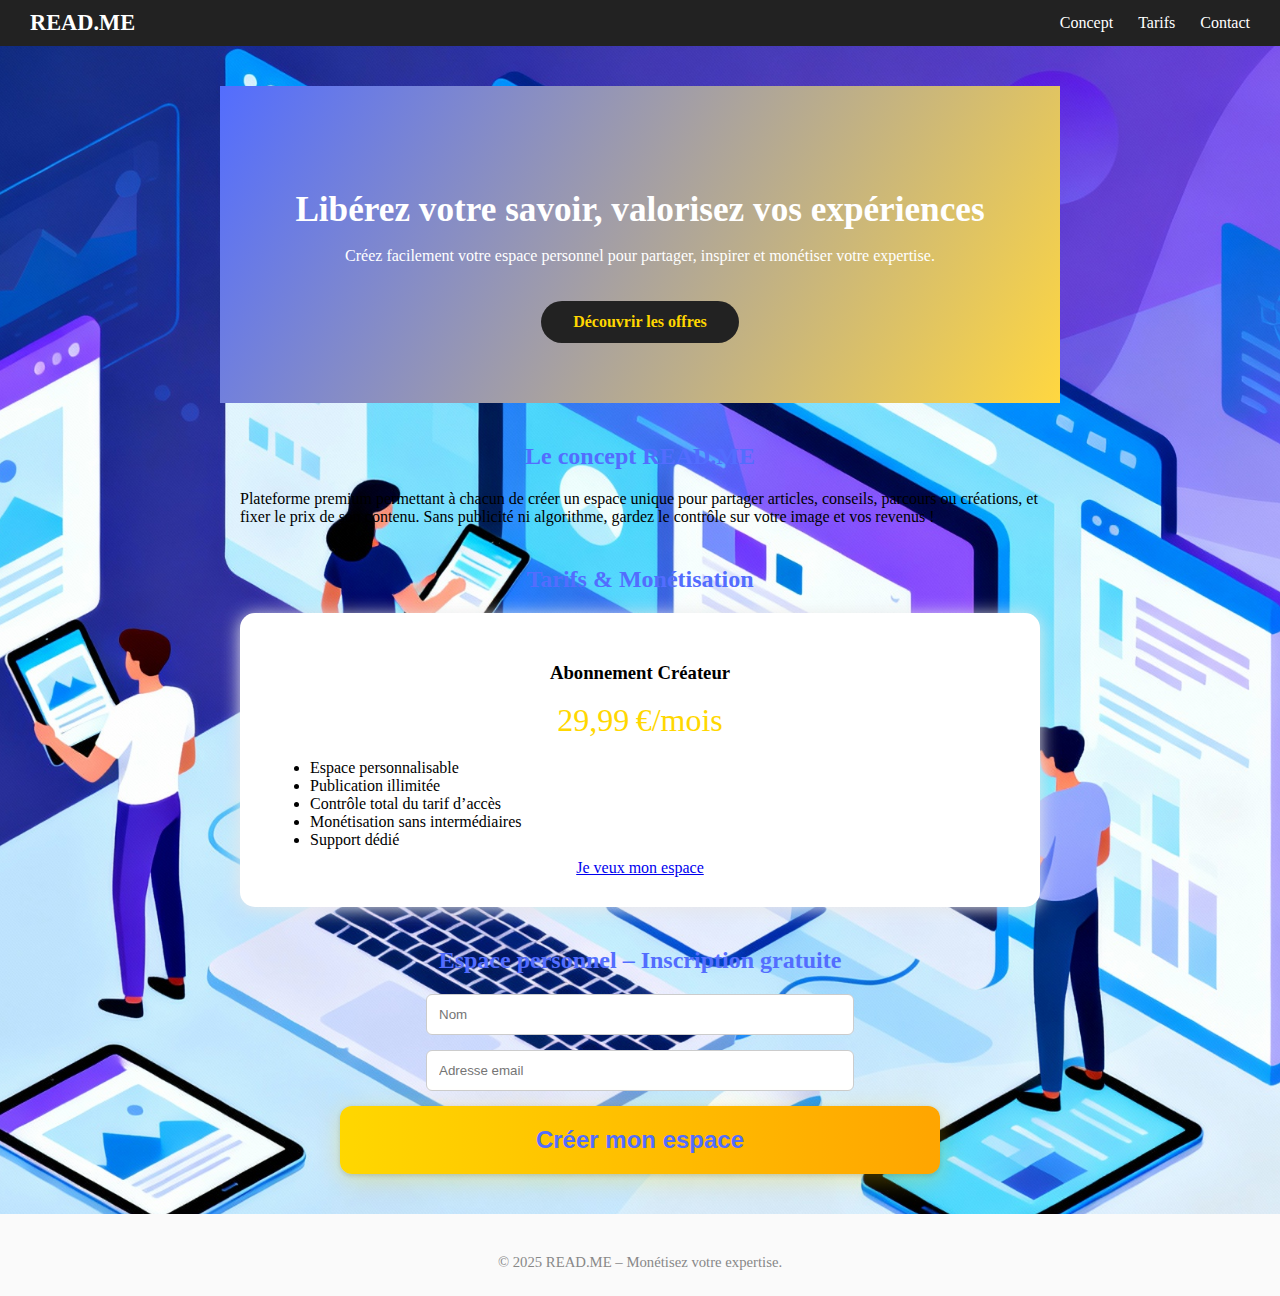
<file: index.html>
<!DOCTYPE html>
<html lang="fr">
<head>
    <meta charset="UTF-8">
    <title>READ.ME – Monétisez votre expertise</title>
    <link rel="stylesheet" href="style.css">
</head>
<body>
    <header>
        <nav>
            <a href="#" class="logo">READ.ME</a>
            <ul id="menu">
                <li><a href="#about">Concept</a></li>
                <li><a href="#pricing">Tarifs</a></li>
                <li><a href="#contact">Contact</a></li>
            </ul>
            <button id="menu-toggle">&#9776;</button>
        </nav>
    </header>

    <section id="hero">
        <h1>Libérez votre savoir, valorisez vos expériences</h1>
        <p>Créez facilement votre espace personnel pour partager, inspirer et monétiser votre expertise.</p>
       <a href="offres.html" class="cta">Découvrir les offres</a>

    </section>

    <section id="about">
        <h2>Le concept READ.ME</h2>
        <p>
            Plateforme premium permettant à chacun de créer un espace unique pour partager articles, conseils, parcours ou créations, et fixer le prix de son contenu. Sans publicité ni algorithme, gardez le contrôle sur votre image et vos revenus !
        </p>
    </section>

    <section id="pricing">
        <h2>Tarifs & Monétisation</h2>
        <div class="pricing-box">
            <h3>Abonnement Créateur</h3>
            <div class="price">29,99 €/mois</div>
            <ul>
                <li>Espace personnalisable</li>
                <li>Publication illimitée</li>
                <li>Contrôle total du tarif d’accès</li>
                <li>Monétisation sans intermédiaires</li>
                <li>Support dédié</li>
            </ul>
           <a href="offres.html" class="cta">Je veux mon espace</a>

        </div>
    </section>

    <section id="inscription">
    <h2>Espace personnel – Inscription gratuite</h2>
    <form id="inscription-form">
        <input type="text" id="nom" placeholder="Nom" required>
        <input type="email" id="email" placeholder="Adresse email" required>
        <button type="submit" class="add-to-cart">Créer mon espace</button>
    </form>
</section>



    <footer>
        <p>&copy; 2025 READ.ME – Monétisez votre expertise.</p>
    </footer>

    <script src="script.js"></script>
</body>
</html>
</file>
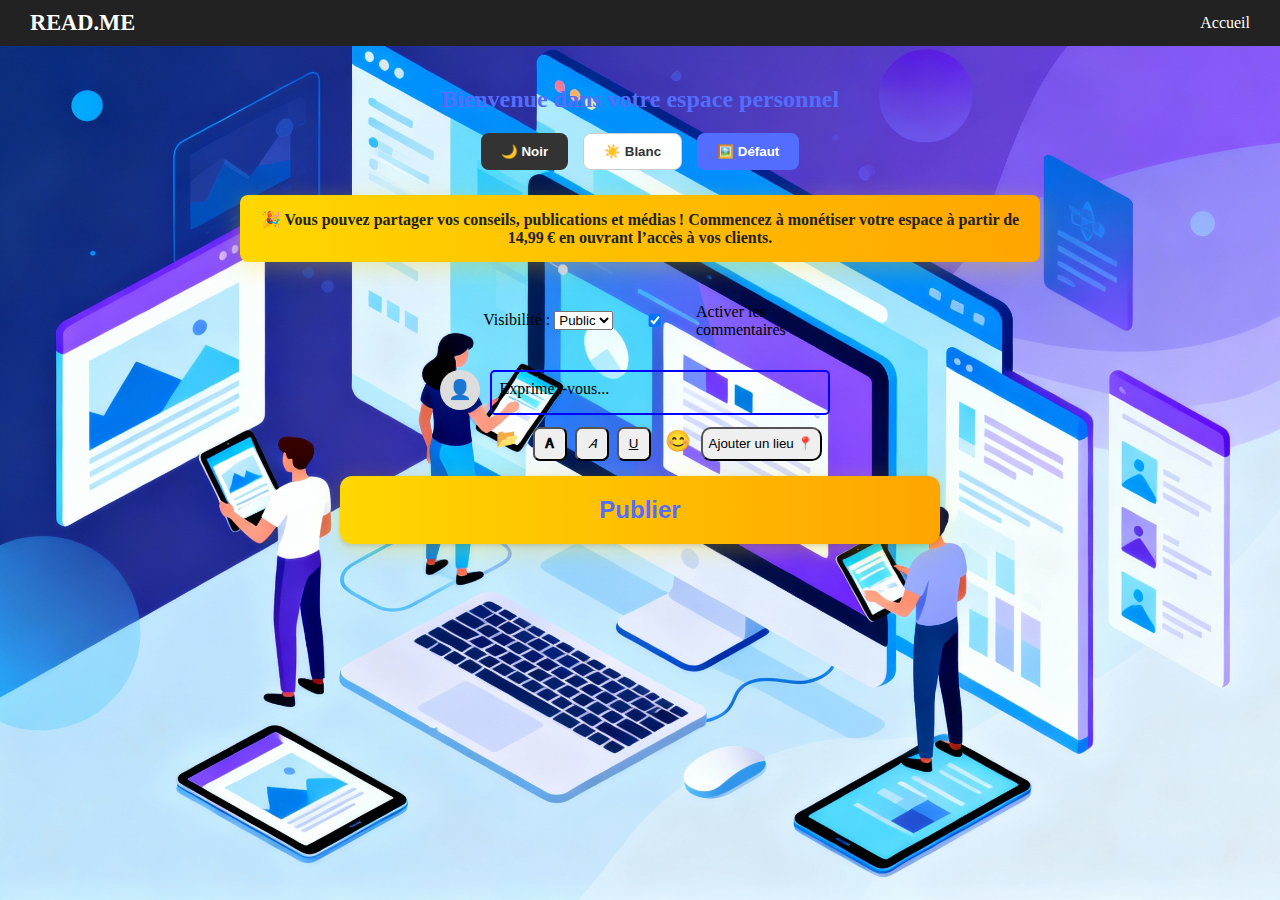
<file: espace.html>
<!DOCTYPE html>
<html lang="fr">
<head>
    <meta charset="UTF-8">
    <title>Mon espace personnel | READ.ME</title>
    <link rel="stylesheet" href="style.css">
</head>
<body>
<header>   
    <nav>
        <a href="#" class="logo">READ.ME</a>
        <ul id="menu">
            <li><a href="index.html">Accueil</a></li>
        </ul> 
    </nav>     
</header>        
    
<section>
    <h2>Bienvenue <span id="username"></span> dans votre espace personnel</h2>
    
    <!-- Theme Switcher -->
    <div id="theme-switcher" style="display: flex; justify-content: center; gap: 15px; margin-bottom: 20px;">
        <button id="theme-dark" class="theme-btn" title="Mode Nuit">🌙 Noir</button>
        <button id="theme-light" class="theme-btn" title="Mode Jour">☀️ Blanc</button>
        <button id="theme-default" class="theme-btn" title="Défaut">🖼️ Défaut</button>
    </div>

    <div class="notification">
        🎉 Vous pouvez partager vos conseils, publications et médias !
        Commencez à monétiser votre espace à partir de 14,99 € en ouvrant l’accès à vos clients.
    </div>
    
    <form id="post-form" class="fb-form">
         <div class="post-settings">
            <label>Visibilité :
                <select id="visibility">      
                    <option value="public">Public</option>
                    <option value="private">Privé</option>
                </select>           
            </label>    
            <label class="commentaires">
                <input type="checkbox" id="enable-comments" checked>
                <p class="Activer">Activer les commentaires</p> 
            </label>                      
            </div> 
        <div class="fb-post-area" style="display: flex; gap: 10px; align-items: flex-start;"> 
            <div class="user-avatar-container">
                <div id="current-user-avatar" class="post-avatar" style="cursor: pointer; background: #ddd;" title="Changer photo">👤</div>
                <input type="file" id="avatar-input" accept="image/*" style="display: none;">
            </div>
           <div style="flex-grow: 1;">
               <div id="editor" contenteditable="true" class="editor-area">
    Exprimez-vous...
</div>
            <div class="fb-toolbar">
                <button type="button" id="add-photo" title="Ajouter photo/vidéo">
                    <span style="font-size:1.4em;">📂</span>
                </button>
                <input type="file" id="media-input" accept="image/*,video/*" multiple style="display:none;">
                <button type="button"  class="editor-btn" data-action="bold" title="Gras"><b>𝐀</b></button>
                <button type="button" class="editor-btn" data-action="italic" title="Italique"><i>𝘈</i></button>
                <button type="button"  class="editor-btn" data-action="underline" title="Souligné"><u>U</u></button>
  
                <div class="emoji-section" style="display:inline-block; position:relative;">
                    <button id="add-emoji" class="emoji-btn" type="button" title="Ajouter un emoji">😊</button>
                    <div id="emoji-picker" class="emoji-picker"></div>
                     <button type="button" id="get-location">Ajouter un lieu 📍</button>
                     <input type="text" id="location-input" placeholder="Lieu ?" style="display:none; border:none; border-bottom:1px solid #ccc; outline:none; margin-left:8px;">
            <span id="user-location" style="margin-left:8px;"></span>
                </div>
            </div>
        </div>
        
        <div id="media-preview"></div>
        </div>
        </div>

        <button type="submit" class="fb-publish">Publier</button>
    </form>
    <div id="publications"></div>
</section>

    <div id="publications"></div>
</section>

<script src="script.js"></script>
</body>
</html>
</file>
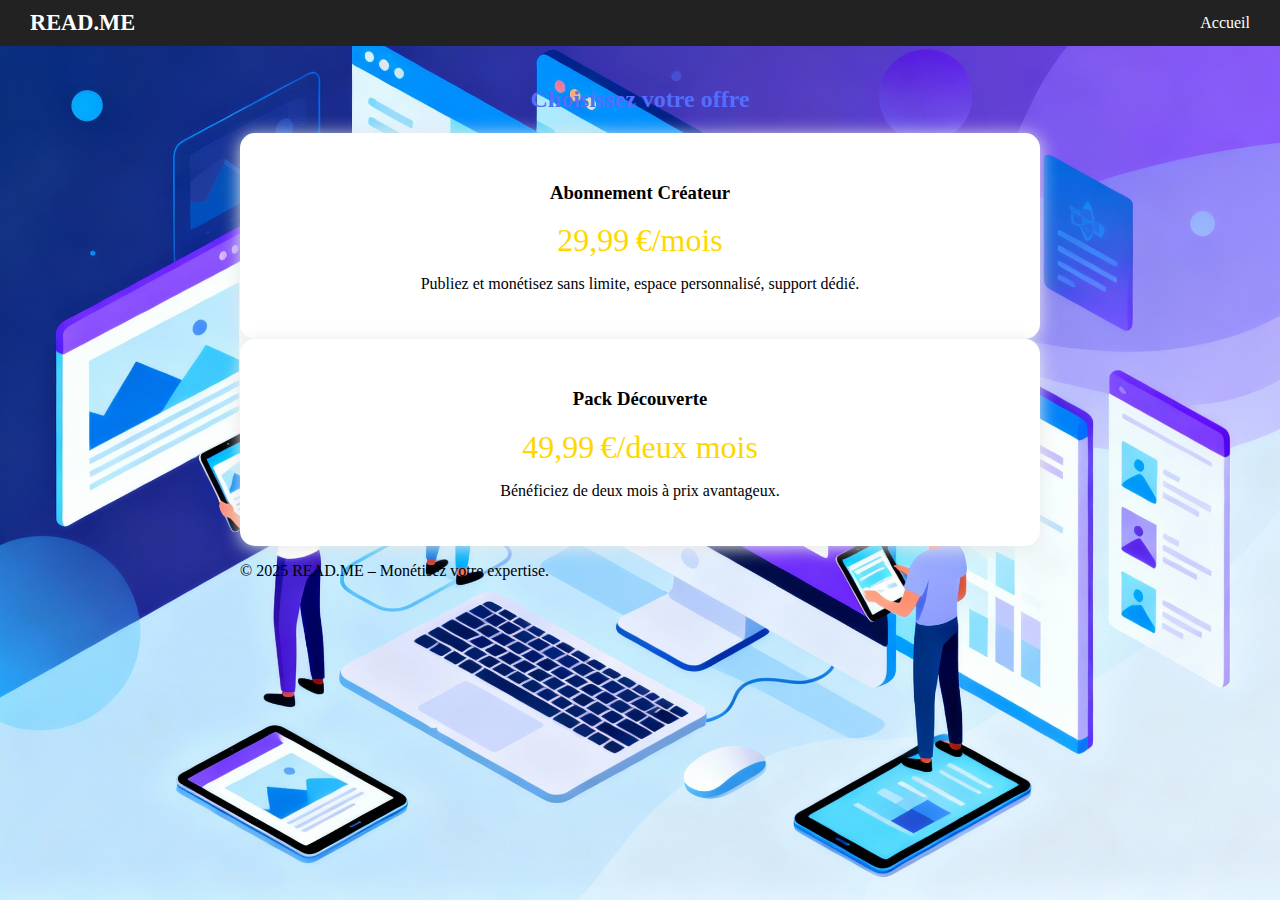
<file: offres.html>
<!DOCTYPE html>
<html lang="fr">
<head>
    <meta charset="UTF-8">
    <title>Offres d’abonnement READ.ME</title>
    <link rel="stylesheet" href="style.css">

</head>
<body>     
    <header>
         <nav>
        <a href="#" class="logo">READ.ME</a>
        <ul id="menu">
            <li><a href="index.html">Accueil</a></li>
        </ul> 
    </nav> 
    </header>
    <section>
        <h2>Choisissez votre offre</h2>
        <div class="pricing-box">
            <h3>Abonnement Créateur</h3>
            <div class="price">29,99 €/mois</div>
            <p>Publiez et monétisez sans limite, espace personnalisé, support dédié.</p>
        </div>
        <div class="pricing-box">
            <h3>Pack Découverte</h3>
            <div class="price">49,99 €/deux mois</div>
            <p>Bénéficiez de deux mois à prix avantageux.</p>
        </div>
        <p>&copy; 2025 READ.ME – Monétisez votre expertise.</p>
    </section>
    
</body>
</html>
</file>
<file: style.css>
body {
  background-image: url('BACKGROUNG.png');
  background-size: cover;
  background-position: center;
  background-repeat: no-repeat;
  margin: 0;
  min-height: 100vh;
}


header nav {
    display: flex; align-items: center; justify-content: space-between;
    background: #222; padding: 10px 30px;
}
.logo { font-weight: bold; color: #fff; font-size: 1.4em; text-decoration: none; }
nav ul { display: flex; gap: 25px; list-style: none; padding: 0; margin: 0; }
nav a { color: #fff; text-decoration: none; transition: color 0.2s; }
nav a:hover { color: #ffd700; }
#menu-toggle { display: none; background: none; border: none; color: #fff; font-size: 2em; }

#hero {
    background: linear-gradient(120deg, #536dfe, #ffd740); color: #fff;
    text-align: center; padding: 80px 20px 60px;
}
#hero h1 { font-size: 2.2em; margin-bottom: 0.5em; }
#hero .cta { display: inline-block; padding: 12px 32px; background: #222; color: #ffd700;
    text-decoration: none; border-radius: 30px; margin-top: 20px; font-weight: bold; }

section { max-width: 800px; margin: 40px auto; padding: 0 20px; } 
h2 { color: #536dfe; text-align: center; }
.pricing-box {
    background: #fff; border-radius: 15px; box-shadow: 0 2px 18px 0 #e8e8e8; padding: 30px; text-align: center;
}
.pricing-box .price { font-size: 2em; color: #ffd700; margin: 12px 0; }
.pricing-box ul { text-align: left; margin: 20px 0 10px; }

form { display: flex; flex-direction: column; gap: 15px; max-width: 600px; margin: 0 auto; align-items: center; }
input, textarea { width: 67%; padding: 12px; border-radius: 6px; border: 1px solid #ccc; resize: none; }

button[type="submit"] {
  width: 100%;
  padding: 20px 40px;
  font-size: 1.5em;
  font-weight: bold;
  color: #536dfe;
  background:
    linear-gradient(90deg, #FFD700, #FFA500, #FFD700, #FFF8DC, #FFD700);
  background-size: 400% 400%;
  border: none;
  border-radius: 12px;
  box-shadow: 0 6px 24px rgba(255, 215, 0, 0.3),
              0 1.5px 4.5px rgba(0,0,0,0.15);
  cursor: pointer;
  transition: background-position 0.4s, box-shadow 0.3s, transform 0.2s;
  outline: none;
}

button[type="submit"]:hover {
  background-position: right center;
  box-shadow: 0 12px 32px rgba(255, 215, 0, 0.5),
              0 2.5px 9px rgba(0,0,0,0.2);
  transform: translateY(-2px) scale(1.04);
}

button[type="submit"]:active {
  background-position: left center;
  box-shadow: 0 4px 12px rgba(255, 215, 0, 0.5);
  transform: scale(0.98);
}


footer { text-align: center; padding: 25px 0 10px; color: #888; font-size: 0.92em; background: #fafafa; margin-top: 40px; }

/* Ajouts spécifiques à publications et picker */
.notification {
    background: linear-gradient(90deg, #FFD700, #FFA500, #FFD700, #FFF8DC, #FFD700);
    background-size: 400% 400%;
    color:#222;
    border-radius:8px;
    padding:15px;
    margin:25px 0;
    text-align:center;
    font-weight: bold;
    box-shadow: 0 6px 24px rgba(255, 215, 0, 0.3);
    animation: gradientAnim 3s ease infinite;
}

@keyframes gradientAnim {
    0% { background-position: 0% 50%; }
    50% { background-position: 100% 50%; }
    100% { background-position: 0% 50%; }
}

/* Theme Switcher Buttons */
.theme-btn {
    padding: 10px 20px;
    border: none;
    border-radius: 8px;
    cursor: pointer;
    font-weight: bold;
    transition: transform 0.2s;
}
.theme-btn:hover { transform: scale(1.05); }
#theme-dark { background: #333; color: #fff; }
#theme-light { background: #fff; color: #333; border: 1px solid #ccc; }
#theme-default { background: #536dfe; color: #fff; }

/* Themes */
body.dark-mode {
    background-image: none;
    background-color: #121212;
    color: #e0e0e0;
}
body.dark-mode .post, body.dark-mode .pricing-box, body.dark-mode header nav, body.dark-mode footer {
    background-color: #1e1e1e;
    color: #e0e0e0;
    border-color: #333;
}
body.dark-mode a { color: #bb86fc; }
body.dark-mode h2 { color: #bb86fc; }

body.light-mode {
    background-image: none;
    background-color: #f5f5f5;
    color: #222;
}
#publications {margin-top:30px;}
/* .post rule removed (duplicate) */

/* Correction : Style emojis picker */
#emoji-picker span {
    display: inline-block;
    cursor: pointer;
    font-size: 1.5em;
    margin: 4px;
    transition: background 0.2s;
    border-radius: 6px;
    padding: 1px 4px;
}
#emoji-picker span:hover {
    background: #f0f0f0;
}
#emoji-picker {
    z-index: 1000;
    width: 30%;
    /* le reste du style sur le HTML */
}
.emoji-picker {
        position: fixed;
    background: white;
    
}

.fb-toolbar {
    margin-top: 12px;
    display: flex;
    gap: 8px;
    justify-content: center;
    width: 100%;
    align-items: flex-start;
}
.emoji-btn {
    background: none;
    border: none;
    cursor: pointer;
    font-size: 1.3em;
}
.emoji-btn:focus {
    outline: 2px solid #ffd700;
}

#add-photo {
    background: transparent;
    border: transparent;
    cursor: pointer;
}

.post-settings {
    display: flex;
    align-items: center;
    justify-content: space-around;
}

.commentaires {
    display: flex;
    align-items: center;
}
  
.fb-post-area {
    display: contents;
}
#editor{
    width: 100%;
}

.editor-btn {
    border-radius: 20%;
    cursor: pointer;
    height: 34px;
    width: 34px;
}

#get-location{
    cursor: pointer;
    height: 34px;
    border-top-left-radius: 10px;
    border-top-right-radius: 10px;
    border-bottom-left-radius: 10px;
    border-bottom-right-radius: 10px;
}
  
.editor-area {
  border: 2px solid blue;
  /* height: 45px;  <-- on supprime cette ligne */
  min-height: 45px;              /* hauteur de départ, mais peut grandir */
  padding: 8px;
  font-size: 16px;
  transition: border-color 0.3s ease, box-shadow 0.3s ease;
  outline: none;
  border-radius: 5px;
  animation: fadeInText 1s ease forwards;
  box-sizing: border-box;        /* pour que le padding soit bien pris en compte */
  background-color: transparent;
  color: black;
}


.editor-area:focus {
  border-color: #0056b3;
  box-shadow: 0 0 8px rgba(0, 86, 179, 0.6);
  background-color: #f0f8ff;
}

@keyframes fadeInText {
  from {
    opacity: 0.5;
    transform: translateY(5px);
  }
  to {
    opacity: 1;
    transform: translateY(0);
  }
}

/* Post normal (commentaires activés) */
/* .post rule removed (duplicate) */




/* Post par défaut (public, commentaires activés) */
/* Post par défaut (public, commentaires activés) */
.post {
    min-height: 45px;  
    background-color: #ffffff;      /* fond blanc */
    color: #000000;                 /* texte noir */
    border-radius: 8px;             /* coins arrondis légers */
    box-sizing: border-box;
    padding: 12px 16px;             /* marge interne */
    margin-bottom: 16px;            /* espace entre posts */
    border: 1px solid #e0e0e0;      /* petite bordure claire */
    transition: box-shadow 0.2s ease, background-color 0.2s ease, color 0.2s ease;
    
    /* Fix overflow */
    overflow-wrap: break-word;
    word-break: break-word;
    white-space: pre-wrap; /* Preserve line breaks */
    
    /* Facebook style centering */
    max-width: 600px;
    margin: 0 auto 16px auto;
}

.post-header {
    display: flex;
    align-items: center;
    margin-bottom: 15px;
}

.post-avatar {
    width: 40px;
    height: 40px;
    background-color: #ddd;
    border-radius: 50%;
    display: flex;
    align-items: center;
    justify-content: center;
    font-size: 1.2em;
}

.post-info {
    display: flex;
    flex-direction: column;
    margin-left: 10px;
}

.post-details {
    font-size: 0.75em;
    color: #65676b;
    margin-bottom: 2px;
}

.post-author {
    font-weight: bold;
    color: #050505;
    font-size: 1em;
}

.post-content {
    margin-bottom: 15px;
    font-size: 1.1em;
    line-height: 1.5;
}

/* Bouton Publier (style de base, si tu n’as rien encore) */
.fb-publish {
    background-color: #1877f2;      /* bleu type réseau social */
    color: #ffffff;
    border: none;
    padding: 10px 18px;
    border-radius: 6px;
    font-weight: 600;
    cursor: pointer;
    transition: box-shadow 0.2s ease, transform 0.1s ease, background-color 0.2s ease;
}

/* Bouton Publier quand visibilité = privé => shadow pour le bouton */
.fb-publish.btn-private {
    box-shadow: 0 3px 10px rgba(0, 0, 0, 0.3);
}

/* (optionnel) effet hover global sur le bouton */
.fb-publish:hover {
    background-color: #145bcc;
    transform: translateY(-1px);
}


















/* Social Features Styles */
.user-avatar-container .post-avatar {
    width: 40px; height: 40px; border-radius: 50%;
    display: flex; align-items: center; justify-content: center;
    font-size: 1.2em;
}

.post-actions {
    border-top: 1px solid #e0e0e0;
    border-bottom: 1px solid #e0e0e0;
    margin: 10px 0;
    padding: 5px 0;
    display: flex;
    justify-content: space-around;
}

.action-btn {
    background: none; border: none; cursor: pointer;
    font-size: 0.95em; color: #606770; font-weight: 600;
    padding: 8px; border-radius: 4px;
    transition: background 0.2s;
}
.action-btn:hover { background: #f0f2f5; }

.post-comments-section {
    background: #f0f2f5;
    border-radius: 8px;
    margin-top: 10px;
    display: flex;
    flex-direction: row;
    justify-content: center;
    background-color: transparent;
}
   
.comment-input-area {
    white-space: normal;
    width: 100%;
}
.comment-input {
    width: 95%;
    border-radius: 20px;
    border: revert-layer;
    padding: 8px 12px;
    outline: none;
}

.comment-item {
    display: flex; gap: 8px; margin-bottom: 8px;
}
.comment-avatar {
    width: 32px; height: 32px; border-radius: 50%;
    background: #ddd; background-size: cover; background-position: center;
    display: flex; align-items: center; justify-content: center;
}
.comment-bubble {
    width: 100%;
    background:  #fff; padding: 8px 12px; border-radius: 18px;
    font-size: 0.9em;
}
.comment-bubble strong { display: block; font-size: 0.9em; color: #050505; }
.comment-bubble p { margin: 2px 0 0; color: #050505; }

/* Responsive */
@media (max-width: 600px) {
    nav ul { flex-direction: column; display: none; background: #222; position: absolute; top: 55px; right: 20px; padding: 20px 40px; border-radius: 10px; }
    nav ul.active { display: flex; }
    #menu-toggle { display: block; }
}
</file>
